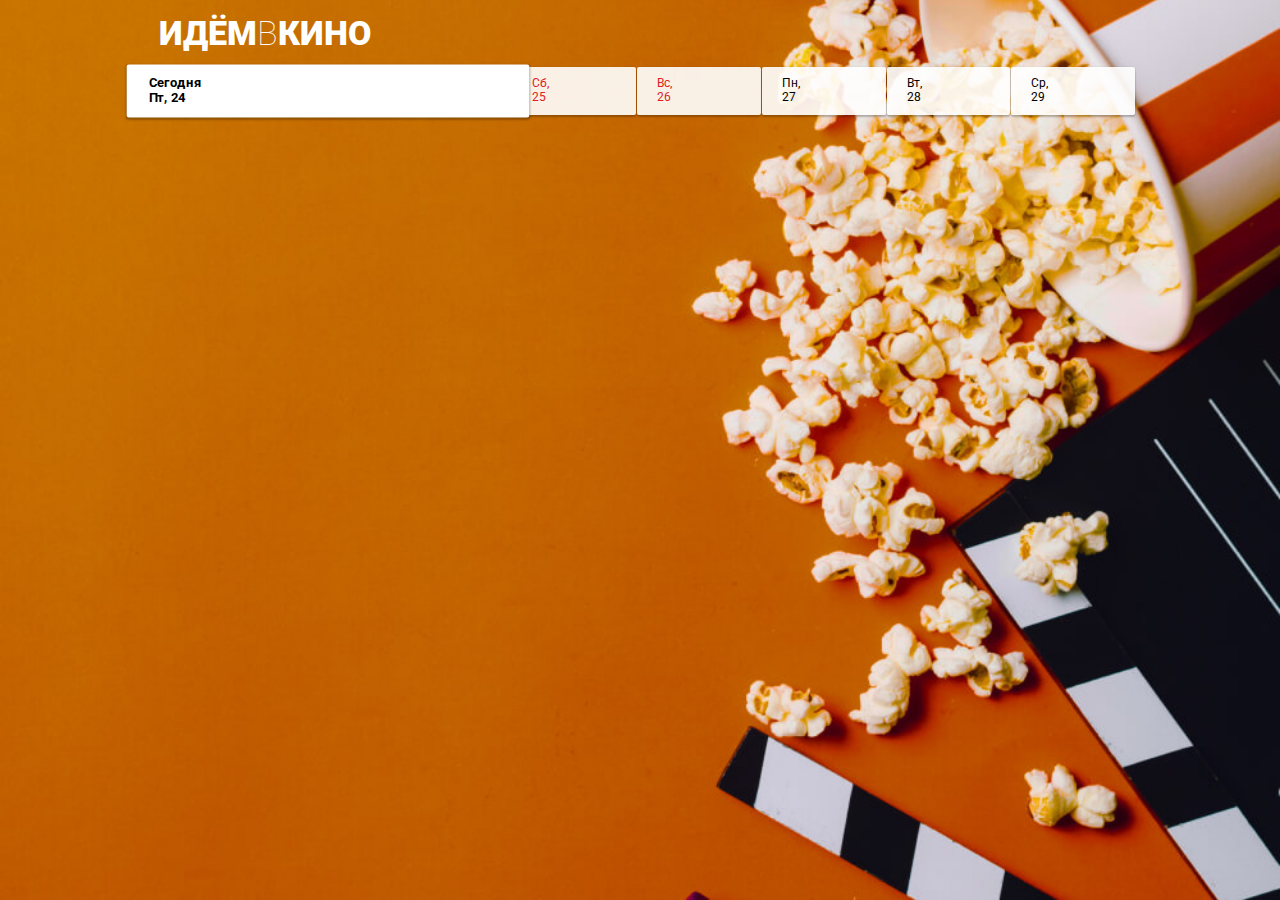
<file: index.html>
<!DOCTYPE html>
<html lang="ru">

<head>
  <meta charset="UTF-8">
  <meta name="viewport" content="width=device-width, initial-scale=1.0">
  <meta http-equiv="X-UA-Compatible" content="ie=edge">
  <title>ИдёмВКино</title>
  <link rel="stylesheet" href="client/css/normalize.css">
  <link rel="stylesheet" href="client/css/styles.css">
  <link href="https://fonts.googleapis.com/css?family=Roboto:100,300,400,500,700,900&amp;subset=cyrillic,cyrillic-ext,latin-ext" rel="stylesheet">
</head>

<body>
  <header class="page-header">
    <h1 class="page-header__title">Идём<span>в</span>кино</h1>
  </header>
  
  <nav class="page-nav">
    <a class="page-nav__day page-nav__day_chosen" href="#">
      <span class="page-nav__day-week"></span><span class="page-nav__day-number"></span>
    </a>
    <a class="page-nav__day" href="#">
      <span class="page-nav__day-week"></span><span class="page-nav__day-number"></span>
    </a>
    <a class="page-nav__day" href="#">
      <span class="page-nav__day-week"></span><span class="page-nav__day-number"></span>
    </a>
    <a class="page-nav__day" href="#">
      <span class="page-nav__day-week"></span><span class="page-nav__day-number"></span>
    </a>
    <a class="page-nav__day" href="#">
      <span class="page-nav__day-week"></span><span class="page-nav__day-number"></span>
    </a>
    <a class="page-nav__day" href="#">
      <span class="page-nav__day-week"></span><span class="page-nav__day-number"></span>
    </a>
  </nav>
  
  <main>
    <!-- <section class="movie">
      <div class="movie__info">
        <div class="movie__poster">
          <img class="movie__poster-image" alt="Звёздные войны постер" src="i/poster1.jpg">
        </div>
        <div class="movie__description">
          <h2 class="movie__title">Звёздные войны XXIII: Атака клонированных клонов</h2>
          <p class="movie__synopsis">Две сотни лет назад малороссийские хутора разоряла шайка нехристей-ляхов во главе с могущественным колдуном.</p>
          <p class="movie__data">
            <span class="movie__data-duration">130 минут</span>
            <span class="movie__data-origin">США</span>
          </p>
        </div>
      </div>  
      
      <div class="movie-seances__hall">
        <h3 class="movie-seances__hall-title">Зал 1</h3>
        <ul class="movie-seances__list">
          <li class="movie-seances__time-block"><a class="movie-seances__time" href="hall.html">10:20</a></li>
          <li class="movie-seances__time-block"><a class="movie-seances__time" href="hall.html">14:10</a></li>
          <li class="movie-seances__time-block"><a class="movie-seances__time" href="hall.html">18:40</a></li>
          <li class="movie-seances__time-block"><a class="movie-seances__time" href="hall.html">22:00</a></li>
        </ul>
      </div>
      <div class="movie-seances__hall">
        <h3 class="movie-seances__hall-title">Зал 2</h3>
        <ul class="movie-seances__list">
          <li class="movie-seances__time-block"><a class="movie-seances__time" href="hall.html">11:15</a></li>
          <li class="movie-seances__time-block"><a class="movie-seances__time" href="hall.html">14:40</a></li>
          <li class="movie-seances__time-block"><a class="movie-seances__time" href="hall.html">16:00</a></li>
          <li class="movie-seances__time-block"><a class="movie-seances__time" href="hall.html">18:30</a></li>
          <li class="movie-seances__time-block"><a class="movie-seances__time" href="hall.html">21:00</a></li>
          <li class="movie-seances__time-block"><a class="movie-seances__time" href="hall.html">23:30</a></li>     
        </ul>
      </div>      
    </section>
    
    <section class="movie">
      <div class="movie__info">      
        <div class="movie__poster">
          <img class="movie__poster-image" alt="Альфа постер" src="i/poster2.jpg">
        </div>
        <div class="movie__description">        
          <h2 class="movie__title">Альфа</h2>
          <p class="movie__synopsis">20 тысяч лет назад Земля была холодным и неуютным местом, в котором смерть подстерегала человека на каждом шагу.</p>
          <p class="movie__data">
            <span class="movie__data-duration">96 минут</span>
            <span class="movie__data-origin">Франция</span>
          </p>
        </div>    
      </div>  
      <div class="movie-seances__hall">
        <h3 class="movie-seances__hall-title">Зал 1</h3>
        <ul class="movie-seances__list">
          <li class="movie-seances__time-block"><a class="movie-seances__time" href="hall.html">10:20</a></li>
          <li class="movie-seances__time-block"><a class="movie-seances__time" href="hall.html">14:10</a></li>
          <li class="movie-seances__time-block"><a class="movie-seances__time" href="hall.html">18:40</a></li>
          <li class="movie-seances__time-block"><a class="movie-seances__time" href="hall.html">22:00</a></li>
        </ul>
      </div>
      <div class="movie-seances__hall">
        <h3 class="movie-seances__hall-title">Зал 2</h3>
        <ul class="movie-seances__list">
          <li class="movie-seances__time-block"><a class="movie-seances__time" href="hall.html">11:15</a></li>
          <li class="movie-seances__time-block"><a class="movie-seances__time" href="hall.html">14:40</a></li>
          <li class="movie-seances__time-block"><a class="movie-seances__time" href="hall.html">16:00</a></li>
          <li class="movie-seances__time-block"><a class="movie-seances__time" href="hall.html">18:30</a></li>
          <li class="movie-seances__time-block"><a class="movie-seances__time" href="hall.html">21:00</a></li>
          <li class="movie-seances__time-block"><a class="movie-seances__time" href="hall.html">23:30</a></li>     
        </ul>
      </div>      
    </section>   
    
    <section class="movie">
      <div class="movie__info">      
        <div class="movie__poster">
          <img class="movie__poster-image" alt="Хищник постер" src="i/poster2.jpg">
        </div>
        <div class="movie__description">        
          <h2 class="movie__title">Хищник</h2>
          <p class="movie__synopsis">Самые опасные хищники Вселенной, прибыв из глубин космоса, высаживаются на улицах маленького городка, чтобы начать свою кровавую охоту. Генетически модернизировав себя с помощью ДНК других видов, охотники стали ещё сильнее, умнее и беспощаднее.</p>
          <p class="movie__data">
            <span class="movie__data-duration">101 минута</span>
            <span class="movie__data-origin">Канада, США</span>
          </p>
        </div>    
      </div>  
      <div class="movie-seances__hall">
        <h3 class="movie-seances__hall-title">Зал 1</h3>
        <ul class="movie-seances__list">
          <li class="movie-seances__time-block"><a class="movie-seances__time" href="hall.html">09:00</a></li>
          <li class="movie-seances__time-block"><a class="movie-seances__time" href="hall.html">10:10</a></li>
          <li class="movie-seances__time-block"><a class="movie-seances__time" href="hall.html">12:55</a></li>
          <li class="movie-seances__time-block"><a class="movie-seances__time" href="hall.html">14:15</a></li>
          <li class="movie-seances__time-block"><a class="movie-seances__time" href="hall.html">14:50</a></li>
          <li class="movie-seances__time-block"><a class="movie-seances__time" href="hall.html">16:30</a></li>
          <li class="movie-seances__time-block"><a class="movie-seances__time" href="hall.html">18:00</a></li>
          <li class="movie-seances__time-block"><a class="movie-seances__time" href="hall.html">18:50</a></li>
          <li class="movie-seances__time-block"><a class="movie-seances__time" href="hall.html">19:50</a></li>
          <li class="movie-seances__time-block"><a class="movie-seances__time" href="hall.html">20:55</a></li>
          <li class="movie-seances__time-block"><a class="movie-seances__time" href="hall.html">22:00</a></li>
        </ul>
      </div>     
    </section>      -->
  </main>
  <script src = "client/js/requests.js" defer></script>
  <script src="client/js/index.js" defer></script>
</body>
</html>
</file>
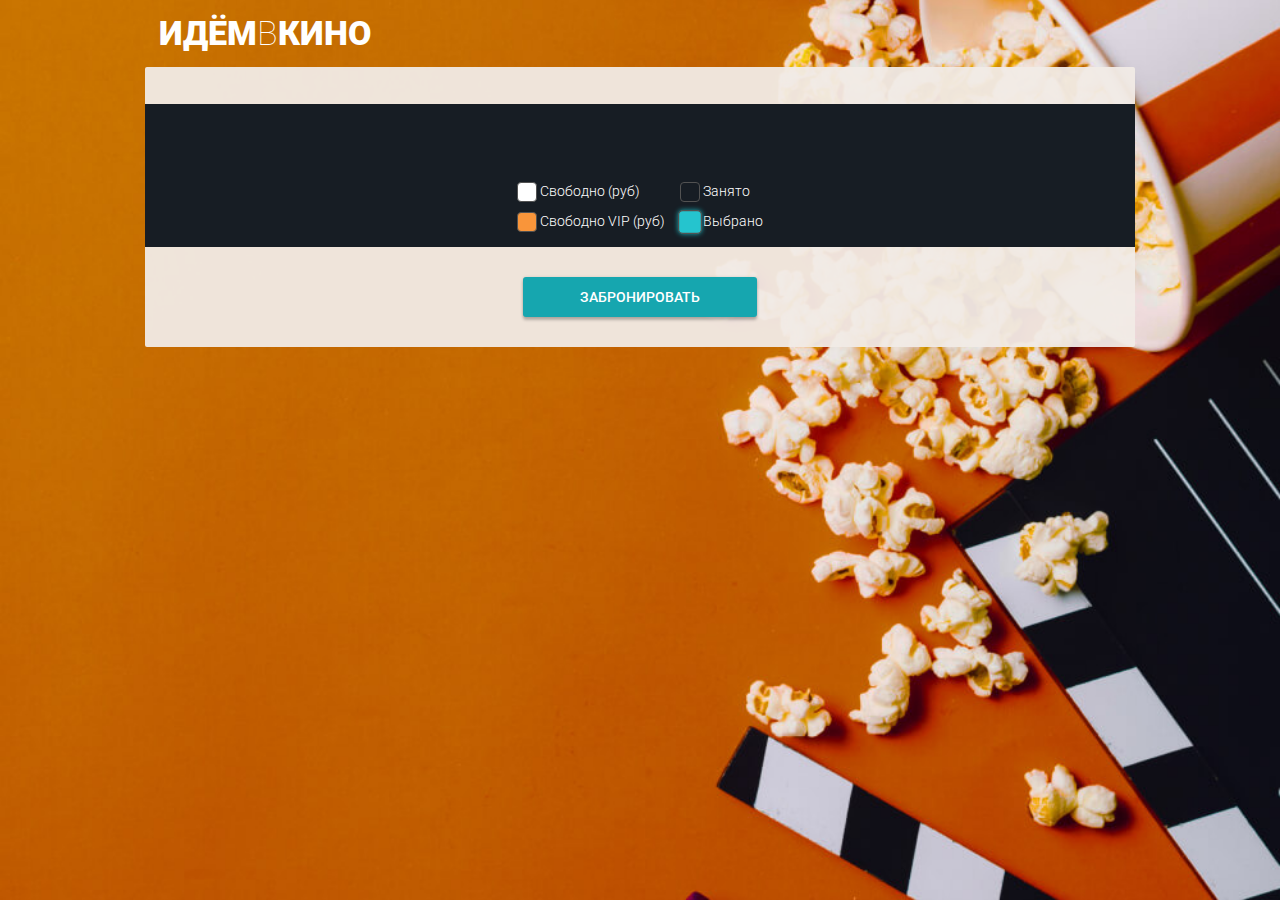
<file: client/hall.html>
<!DOCTYPE html>
<html lang="ru">

<head>
  <meta charset="UTF-8">
  <meta name="viewport" content="width=device-width, initial-scale=1.0">
  <meta http-equiv="X-UA-Compatible" content="ie=edge">
  <title>ИдёмВКино</title>
  <link rel="stylesheet" href="css/normalize.css">
  <link rel="stylesheet" href="css/styles.css">
  <link href="https://fonts.googleapis.com/css?family=Roboto:100,300,400,500,700,900&amp;subset=cyrillic,cyrillic-ext,latin-ext" rel="stylesheet">
  <script src="js/hall.js" defer></script>
</head>

<body>
  <header class="page-header">
    <h1 class="page-header__title">Идём<span>в</span>кино</h1>
  </header>
  
  <main>
    <section class="buying">
      <div class="buying__info">
        <div class="buying__info-description">
          <h2 class="buying__info-title"></h2>
          <p class="buying__info-start"></p>
          <p class="buying__info-hall"></p>          
        </div>
        <div class="buying__info-hint">
          <p>Тапните дважды,<br>чтобы увеличить</p>
        </div>
      </div>
      <div class="conf-step">
        <div class="conf-step__wrapper">
          <!-- <div class="conf-step__row">
            <span class="conf-step__chair conf-step__chair_disabled"></span><span class="conf-step__chair conf-step__chair_disabled"></span>
            <span class="conf-step__chair conf-step__chair_disabled"></span><span class="conf-step__chair conf-step__chair_disabled"></span>
              <span class="conf-step__chair conf-step__chair_disabled"></span><span class="conf-step__chair conf-step__chair_standart"></span>
              <span class="conf-step__chair conf-step__chair_standart"></span><span class="conf-step__chair conf-step__chair_disabled"></span>
              <span class="conf-step__chair conf-step__chair_disabled"></span><span class="conf-step__chair conf-step__chair_disabled"></span>
            <span class="conf-step__chair conf-step__chair_disabled"></span><span class="conf-step__chair conf-step__chair_disabled"></span>
            </div>  

            <div class="conf-step__row">
              <span class="conf-step__chair conf-step__chair_disabled"></span><span class="conf-step__chair conf-step__chair_disabled"></span>
              <span class="conf-step__chair conf-step__chair_disabled"></span><span class="conf-step__chair conf-step__chair_disabled"></span>
              <span class="conf-step__chair conf-step__chair_taken"></span><span class="conf-step__chair conf-step__chair_standart"></span>
              <span class="conf-step__chair conf-step__chair_standart"></span><span class="conf-step__chair conf-step__chair_standart"></span>
              <span class="conf-step__chair conf-step__chair_disabled"></span><span class="conf-step__chair conf-step__chair_disabled"></span>
              <span class="conf-step__chair conf-step__chair_disabled"></span><span class="conf-step__chair conf-step__chair_disabled"></span>
            </div>  

            <div class="conf-step__row">
              <span class="conf-step__chair conf-step__chair_disabled"></span><span class="conf-step__chair conf-step__chair_standart"></span>
              <span class="conf-step__chair conf-step__chair_standart"></span><span class="conf-step__chair conf-step__chair_standart"></span>
              <span class="conf-step__chair conf-step__chair_standart"></span><span class="conf-step__chair conf-step__chair_standart"></span>
              <span class="conf-step__chair conf-step__chair_standart"></span><span class="conf-step__chair conf-step__chair_standart"></span>
              <span class="conf-step__chair conf-step__chair_standart"></span><span class="conf-step__chair conf-step__chair_disabled"></span>
              <span class="conf-step__chair conf-step__chair_disabled"></span><span class="conf-step__chair conf-step__chair_disabled"></span>
            </div>  

            <div class="conf-step__row">
              <span class="conf-step__chair conf-step__chair_standart"></span><span class="conf-step__chair conf-step__chair_standart"></span>
              <span class="conf-step__chair conf-step__chair_standart"></span><span class="conf-step__chair conf-step__chair_standart"></span>
              <span class="conf-step__chair conf-step__chair_standart"></span><span class="conf-step__chair conf-step__chair_vip"></span>
              <span class="conf-step__chair conf-step__chair_vip"></span><span class="conf-step__chair conf-step__chair_standart"></span>
              <span class="conf-step__chair conf-step__chair_standart"></span><span class="conf-step__chair conf-step__chair_disabled"></span>
              <span class="conf-step__chair conf-step__chair_disabled"></span><span class="conf-step__chair conf-step__chair_disabled"></span>
            </div>  

            <div class="conf-step__row">
              <span class="conf-step__chair conf-step__chair_standart"></span><span class="conf-step__chair conf-step__chair_standart"></span>
              <span class="conf-step__chair conf-step__chair_standart"></span><span class="conf-step__chair conf-step__chair_standart"></span>
              <span class="conf-step__chair conf-step__chair_vip"></span><span class="conf-step__chair conf-step__chair_vip"></span>
              <span class="conf-step__chair conf-step__chair_vip"></span><span class="conf-step__chair conf-step__chair_vip"></span>
              <span class="conf-step__chair conf-step__chair_standart"></span><span class="conf-step__chair conf-step__chair_disabled"></span>
              <span class="conf-step__chair conf-step__chair_disabled"></span><span class="conf-step__chair conf-step__chair_disabled"></span>
            </div>  

            <div class="conf-step__row">
              <span class="conf-step__chair conf-step__chair_standart"></span><span class="conf-step__chair conf-step__chair_standart"></span>
              <span class="conf-step__chair conf-step__chair_standart"></span><span class="conf-step__chair conf-step__chair_standart"></span>
              <span class="conf-step__chair conf-step__chair_vip"></span><span class="conf-step__chair conf-step__chair_taken"></span>
              <span class="conf-step__chair conf-step__chair_taken"></span><span class="conf-step__chair conf-step__chair_taken"></span>
              <span class="conf-step__chair conf-step__chair_standart"></span><span class="conf-step__chair conf-step__chair_disabled"></span>
              <span class="conf-step__chair conf-step__chair_disabled"></span><span class="conf-step__chair conf-step__chair_disabled"></span>
            </div>  

            <div class="conf-step__row">
              <span class="conf-step__chair conf-step__chair_standart"></span><span class="conf-step__chair conf-step__chair_standart"></span>
              <span class="conf-step__chair conf-step__chair_standart"></span><span class="conf-step__chair conf-step__chair_standart"></span>
              <span class="conf-step__chair conf-step__chair_vip"></span><span class="conf-step__chair conf-step__chair_taken"></span>
              <span class="conf-step__chair conf-step__chair_taken"></span><span class="conf-step__chair conf-step__chair_vip"></span>
              <span class="conf-step__chair conf-step__chair_standart"></span><span class="conf-step__chair conf-step__chair_disabled"></span>
              <span class="conf-step__chair conf-step__chair_disabled"></span><span class="conf-step__chair conf-step__chair_disabled"></span>
            </div>  

            <div class="conf-step__row">
              <span class="conf-step__chair conf-step__chair_standart"></span><span class="conf-step__chair conf-step__chair_standart"></span>
              <span class="conf-step__chair conf-step__chair_standart"></span><span class="conf-step__chair conf-step__chair_standart"></span>
              <span class="conf-step__chair conf-step__chair_standart"></span><span class="conf-step__chair conf-step__chair_selected"></span>
              <span class="conf-step__chair conf-step__chair_selected"></span><span class="conf-step__chair conf-step__chair_standart"></span>
              <span class="conf-step__chair conf-step__chair_standart"></span><span class="conf-step__chair conf-step__chair_disabled"></span>
              <span class="conf-step__chair conf-step__chair_disabled"></span><span class="conf-step__chair conf-step__chair_disabled"></span>
            </div>  

            <div class="conf-step__row">
              <span class="conf-step__chair conf-step__chair_standart"></span><span class="conf-step__chair conf-step__chair_taken"></span>
              <span class="conf-step__chair conf-step__chair_standart"></span><span class="conf-step__chair conf-step__chair_taken"></span>
              <span class="conf-step__chair conf-step__chair_standart"></span><span class="conf-step__chair conf-step__chair_taken"></span>
              <span class="conf-step__chair conf-step__chair_standart"></span><span class="conf-step__chair conf-step__chair_standart"></span>
              <span class="conf-step__chair conf-step__chair_standart"></span><span class="conf-step__chair conf-step__chair_standart"></span>
              <span class="conf-step__chair conf-step__chair_standart"></span><span class="conf-step__chair conf-step__chair_standart"></span>
            </div>  

            <div class="conf-step__row">
              <span class="conf-step__chair conf-step__chair_standart"></span><span class="conf-step__chair conf-step__chair_standart"></span>
              <span class="conf-step__chair conf-step__chair_standart"></span><span class="conf-step__chair conf-step__chair_standart"></span>
              <span class="conf-step__chair conf-step__chair_standart"></span><span class="conf-step__chair conf-step__chair_taken"></span>
              <span class="conf-step__chair conf-step__chair_taken"></span><span class="conf-step__chair conf-step__chair_taken"></span>
              <span class="conf-step__chair conf-step__chair_standart"></span><span class="conf-step__chair conf-step__chair_standart"></span>
              <span class="conf-step__chair conf-step__chair_standart"></span><span class="conf-step__chair conf-step__chair_standart"></span>
            </div> -->
        </div>
        <div class="conf-step__legend">
          <div class="col">
            <p class="conf-step__legend-price"><span class="conf-step__chair conf-step__chair_standart"></span> Свободно (<span class="conf-step__legend-value price-standart"></span>руб)</p>
            <p class="conf-step__legend-price"><span class="conf-step__chair conf-step__chair_vip"></span> Свободно VIP (<span class="conf-step__legend-value price-vip"></span>руб)</p>            
          </div>
          <div class="col">
            <p class="conf-step__legend-price"><span class="conf-step__chair conf-step__chair_taken"></span> Занято</p>
            <p class="conf-step__legend-price"><span class="conf-step__chair conf-step__chair_selected"></span> Выбрано</p>                    
          </div>
        </div>
      </div>
      <button class="acceptin-button"  >Забронировать</button>
    </section>     
  </main>
  <script src="js/requests.js" defer></script>

</body>
</html>
</file>
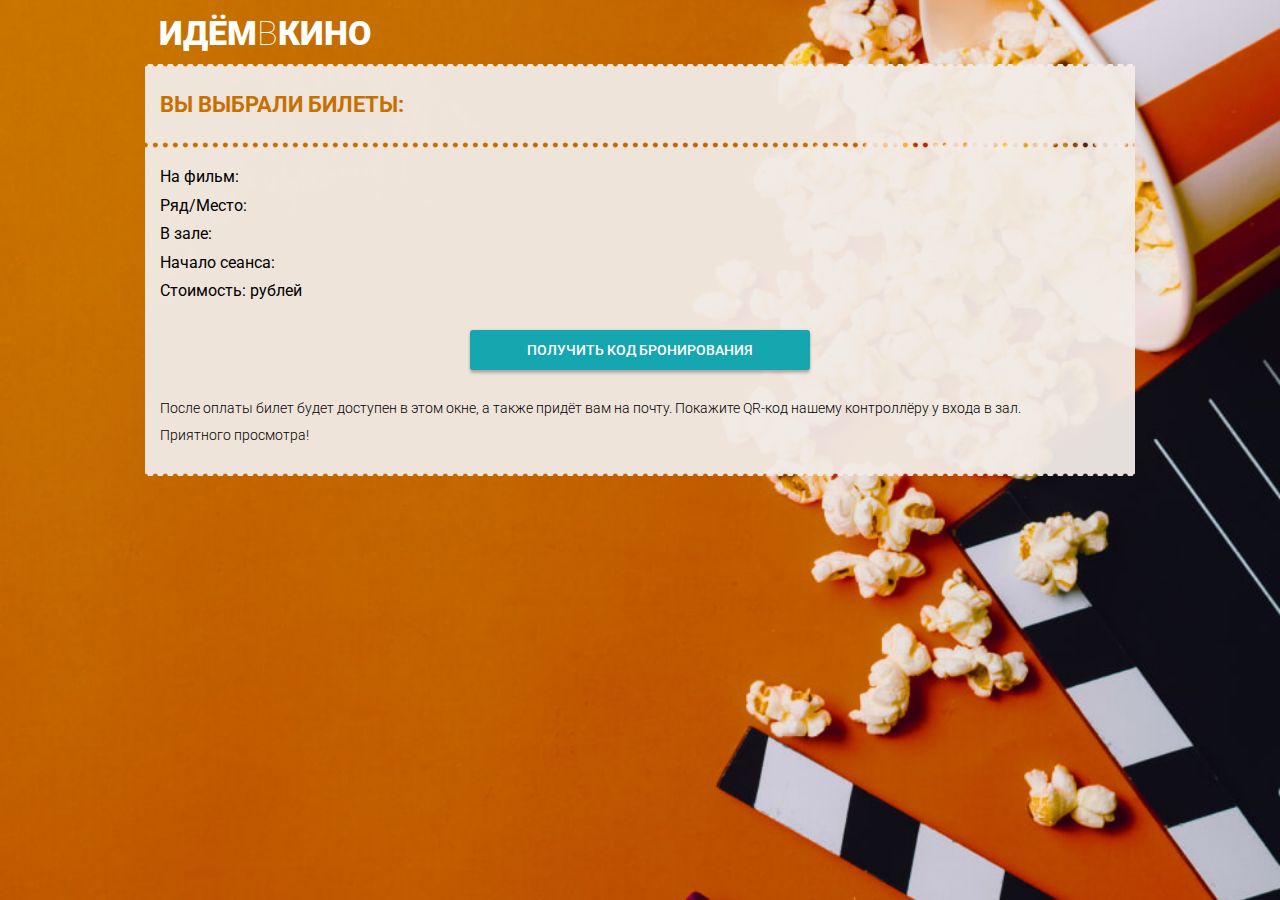
<file: client/payment.html>
<!DOCTYPE html>
<html lang="ru">

<head>
  <meta charset="UTF-8">
  <meta name="viewport" content="width=device-width, initial-scale=1.0">
  <meta http-equiv="X-UA-Compatible" content="ie=edge">
  <title>ИдёмВКино</title>
  <link rel="stylesheet" href="css/normalize.css">
  <link rel="stylesheet" href="css/styles.css">
  <link href="https://fonts.googleapis.com/css?family=Roboto:100,300,400,500,700,900&amp;subset=cyrillic,cyrillic-ext,latin-ext" rel="stylesheet">
</head>

<body>
  <header class="page-header">
    <h1 class="page-header__title">Идём<span>в</span>кино</h1>
  </header>
  
  <main>
    <section class="ticket">
      
      <header class="tichet__check">
        <h2 class="ticket__check-title">Вы выбрали билеты:</h2>
      </header>
      
      <div class="ticket__info-wrapper">
        <p class="ticket__info">На фильм: <span class="ticket__details ticket__title"></span></p>
        <p class="ticket__info">Ряд/Место: <span class="ticket__details ticket__chairs"></span></p>
        <p class="ticket__info">В зале: <span class="ticket__details ticket__hall"></span></p>
        <p class="ticket__info">Начало сеанса: <span class="ticket__details ticket__start"></span></p>
        <p class="ticket__info">Стоимость: <span class="ticket__details ticket__cost"></span> рублей</p>

        <button class="acceptin-button" onclick="location.href='ticket.html'" >Получить код бронирования</button>

        <p class="ticket__hint">После оплаты билет будет доступен в этом окне, а также придёт вам на почту. Покажите QR-код нашему контроллёру у входа в зал.</p>
        <p class="ticket__hint">Приятного просмотра!</p>
      </div>
    </section>     
  </main>
  <script src="js/requests.js"></script>
  <script src="js/payment.js"></script>
</body>
</html>
</file>
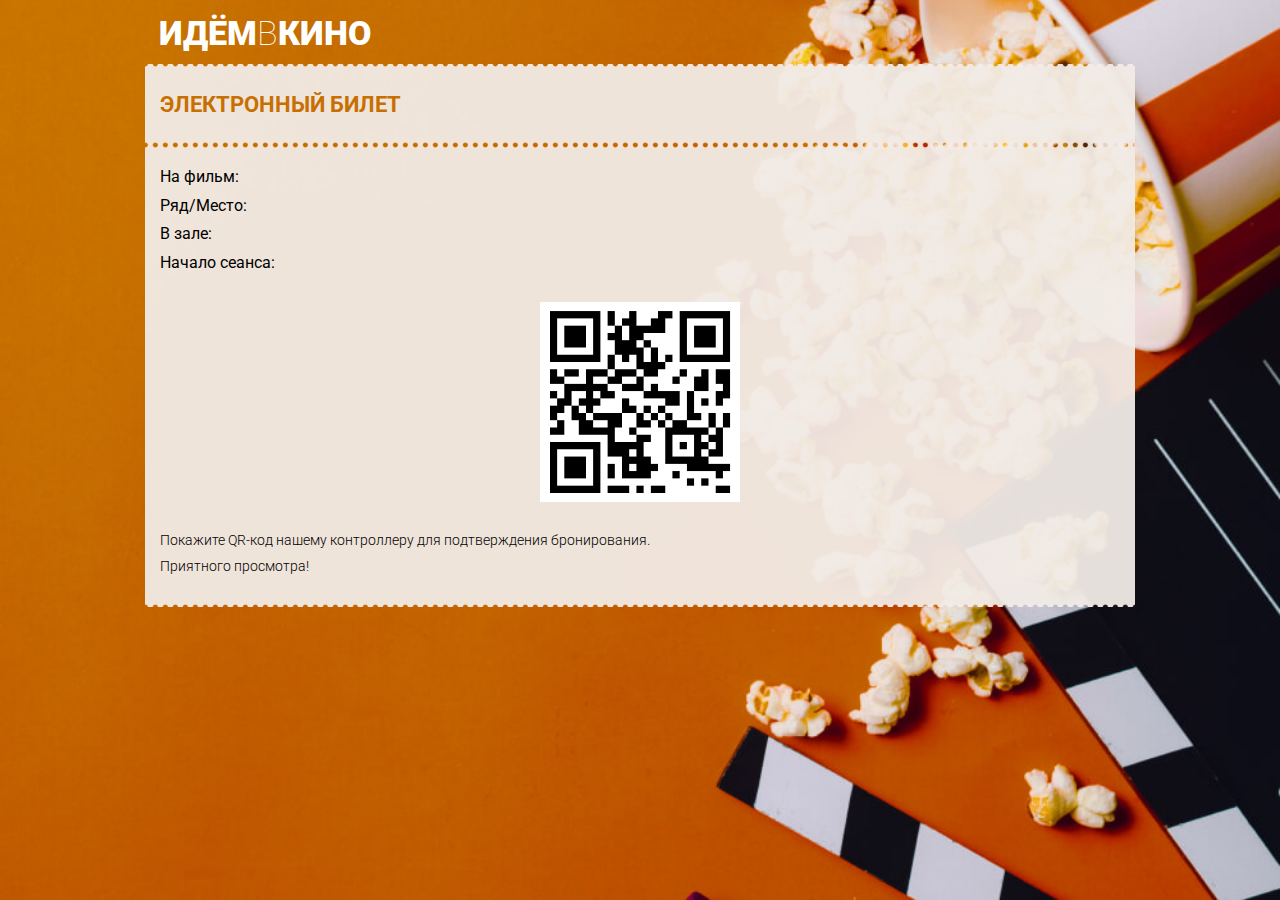
<file: client/ticket.html>
<!DOCTYPE html>
<html lang="ru">

<head>
  <meta charset="UTF-8">
  <meta name="viewport" content="width=device-width, initial-scale=1.0">
  <meta http-equiv="X-UA-Compatible" content="ie=edge">
  <title>ИдёмВКино</title>
  <link rel="stylesheet" href="css/normalize.css">
  <link rel="stylesheet" href="css/styles.css">
  <link href="https://fonts.googleapis.com/css?family=Roboto:100,300,400,500,700,900&amp;subset=cyrillic,cyrillic-ext,latin-ext" rel="stylesheet">
  <script src="js/QRCreator.js" defer></script>
</head>

<body>
  <header class="page-header">
    <h1 class="page-header__title">Идём<span>в</span>кино</h1>
  </header>
  
  <main>
    <section class="ticket">
      
      <header class="tichet__check">
        <h2 class="ticket__check-title">Электронный билет</h2>
      </header>
      
      <div class="ticket__info-wrapper">
        <p class="ticket__info">На фильм: <span class="ticket__details ticket__title"></span></p>
        <p class="ticket__info">Ряд/Место: <span class="ticket__details ticket__chairs"></span></p>
        <p class="ticket__info">В зале: <span class="ticket__details ticket__hall"></span></p>
        <p class="ticket__info">Начало сеанса: <span class="ticket__details ticket__start"></span></p>

        <img class="ticket__info-qr" src="i/qr-code.png">

        <p class="ticket__hint">Покажите QR-код нашему контроллеру для подтверждения бронирования.</p>
        <p class="ticket__hint">Приятного просмотра!</p>
      </div>
    </section>     
  </main>
  <script src="js/requests.js"></script>
  <script src="js/ticket.js"></script>
</body>
</html>
</file>
<file: client/css/styles.css>
@charset "UTF-8";
* {
  margin: 0;
  padding: 0;
  box-sizing: border-box;
}

html {
  font-family: "Roboto", sans-serif;
  font-size: 62.5%;
}

body {
  background-image: url("../i/background.jpg");
  background-size: cover;
  background-attachment: fixed;
  background-position: right;
}

.page-header {
  padding: 1.4rem;
}

.page-header__title {
  margin: 0;
  font-weight: 900;
  font-size: 3.4rem;
  color: #FFFFFF;
  text-transform: uppercase;
}
.page-header__title span {
  font-weight: 100;
}

/* ~~~~~~~~~~~~ Главная ~~~~~~~~~~~~ */
.page-nav {
  position: sticky;
  top: 2px;
  padding-bottom: 1rem;
  display: flex;
  flex-wrap: nowrap;
  align-items: stretch;
  color: #000000;
  z-index: 10;
}
.page-nav .page-nav__day {
  flex-basis: calc(100% / 8);
  font-size: 1.2rem;
  padding: 1rem;
  background: rgba(255, 255, 255, 0.9);
  box-shadow: 0px 2px 2px rgba(0, 0, 0, 0.24), 0px 0px 2px rgba(0, 0, 0, 0.12);
  border-radius: 2px;
  text-decoration: none;
  color: #000000;
}
.page-nav .page-nav__day + .page-nav__day {
  margin-left: 1px;
}
.page-nav .page-nav__day .page-nav__day-week::after {
  content: ',';
}
.page-nav .page-nav__day .page-nav__day-number::before {
  content: ' ';
}
.page-nav .page-nav__day .page-nav__day-week, .page-nav .page-nav__day .page-nav__day-number {
  display: block;
}
.page-nav .page-nav__day_chosen {
  flex-grow: 1;
  background-color: #FFFFFF;
  font-weight: 700;
  transform: scale(1.1);
}
.page-nav .page-nav__day_weekend {
  color: #DE2121;
}
.page-nav .page-nav__day_next {
  text-align: center;
}
.page-nav .page-nav__day_next::before {
  content: '>';
  font-family: monospace;
  font-weight: 700;
  font-size: 2.4rem;
}
.page-nav .page-nav__day_today .page-nav__day-week::before {
  content: 'Сегодня';
  display: block;
}
.page-nav .page-nav__day_today .page-nav__day-week, .page-nav .page-nav__day_today .page-nav__day-number {
  display: inline;
}

.movie {
  position: relative;
  padding: 1.5rem;
  margin-top: 3rem;
  background: rgba(241, 235, 230, 0.95);
  color: #000000;
}
.movie .movie__info {
  display: flex;
}
.movie .movie__poster {
  position: relative;
  width: 12.5rem;
  height: 17.5rem;
  /*    left: 1.5rem;
      top: -1.5rem;*/
}
.movie .movie__poster .movie__poster-image {
  position: relative;
  top: -3rem;
  width: 12.5rem;
  height: 17.5rem;
}
.movie .movie__poster::after {
  content: '';
  display: block;
  position: absolute;
  right: -0.7rem;
  top: -3rem;
  border: 1.5rem solid transparent;
  border-bottom: 0 solid transparent;
  border-right: 0 solid transparent;
  border-left: 0.7rem solid #772720;
}
.movie .movie__description {
  flex-grow: 1;
  padding-left: 1.5rem;
}
.movie .movie__title {
  font-weight: 700;
  font-size: 1.6rem;
}
.movie .movie__synopsis {
  font-size: 1.4rem;
  margin-top: 1rem;
}
.movie .movie__data {
  font-size: 1.4rem;
  font-weight: 300;
  margin-top: 1rem;
}
.movie .movie-seances__hall + .movie-seances__hall {
  margin-top: 2rem;
}
.movie .movie-seances__hall .movie-seances__hall-title {
  font-weight: 700;
  font-size: 1.6rem;
}
.movie .movie-seances__hall .movie-seances__list {
  margin-top: 0.7rem;
  font-size: 0;
}
.movie .movie-seances__hall .movie-seances__time-block {
  display: inline-block;
  margin-bottom: 4px;
}
.movie .movie-seances__hall .movie-seances__time-block:nth-last-of-type(n + 1) {
  margin-right: 4px;
}
.movie .movie-seances__hall .movie-seances__time {
  display: block;
  padding: 8px;
  box-shadow: 0px 2px 2px rgba(0, 0, 0, 0.24), 0px 0px 2px rgba(0, 0, 0, 0.12);
  border-radius: 2px;
  background-color: #FFFFFF;
  color: #000000;
  text-decoration: none;
  font-size: 1.5rem;
}

/* ~~~~~~~~~~~~ Кинозал ~~~~~~~~~~~~ */
.acceptin-button {
  display: block;
  margin: 3rem auto 0;
  box-shadow: 0px 3px 3px rgba(0, 0, 0, 0.24), 0px 0px 3px rgba(0, 0, 0, 0.12);
  border-radius: 3px;
  border: none;
  padding: 12px 57px;
  text-transform: uppercase;
  font-weight: 500;
  font-size: 1.4rem;
  background-color: #16A6AF;
  color: #FFFFFF;
}

.buying {
  width: 100%;
  height: 100%;
  background-color: rgba(241, 235, 230, 0.95);
  padding-bottom: 3rem;
}

.buying__info {
  display: flex;
  align-items: center;
  justify-content: space-between;
  padding: 1.5rem;
}
.buying__info .buying__info-description {
  padding-right: 1.5rem;
}
.buying__info .buying__info-title, .buying__info .buying__info-hall {
  font-size: 1.6rem;
  font-weight: 700;
}
.buying__info .buying__info-start {
  font-size: 1.4rem;
  font-weight: 300;
  margin: 0.7rem 0;
}
.buying__info .buying__info-hint {
  position: relative;
  font-weight: 300;
  font-size: 1.4rem;
  text-align: center;
}
.buying__info .buying__info-hint p {
  position: relative;
  width: 10rem;
}
.buying__info .buying__info-hint p::before {
  content: '';
  position: absolute;
  left: -1rem;
  top: calc(50% - 1.6rem);
  display: block;
  width: 2.4rem;
  height: 3.2rem;
  background-image: url(../i/hint.png);
  background-size: 2.4rem 3.2rem;
}

.conf-step {
  text-align: center;
  background-color: #171D24;
  padding: 1.5rem 3rem 1.5rem;
}

.conf-step__wrapper {
  font-size: 0;
  display: inline-block;
  background-image: url(../i/screen.png);
  background-position: top;
  background-repeat: no-repeat;
  background-size: 100%;
  padding-top: 3rem;
}
.conf-step__wrapper::before {
  content: '';
}

.conf-step__row + .conf-step__row {
  margin-top: 4px;
}

.conf-step__chair {
  display: inline-block;
  vertical-align: middle;
  width: 2rem;
  height: 2rem;
  border: 1px solid #525252;
  box-sizing: border-box;
  border-radius: 4px;
}
.conf-step__chair:not(:first-of-type) {
  margin-left: 4px;
}

.conf-step__chair_disabled {
  opacity: 0;
}

.conf-step__chair_standart {
  background-color: #FFFFFF;
}

.conf-step__chair_vip {
  background-color: #F9953A;
}

.conf-step__chair_taken {
  background-color: transparent;
}

.conf-step__chair_selected {
  background-color: #25C4CE;
  box-shadow: 0px 0px 4px #16A6AF;
  transform: scale(1.2);
}

.conf-step__legend {
  padding-top: 3rem;
  font-size: 1.4rem;
  font-weight: 300;
  color: #FFFFFF;
  display: flex;
  flex-wrap: nowrap;
  text-align: left;
}
.conf-step__legend .col {
  max-width: 25rem;
}
.conf-step__legend .col:first-of-type {
  padding-right: 1.5rem;
  margin-left: auto;
}
.conf-step__legend .col:last-of-type {
  margin-right: auto;
}
.conf-step__legend .conf-step__legend-price + .conf-step__legend-price {
  margin-top: 1rem;
}

/* ~~~~~~~~~~~~ Билет ~~~~~~~~~~~~ */
.tichet__check, .ticket__info-wrapper {
  padding-left: 1.5rem;
  padding-right: 1.5rem;
  background-color: rgba(241, 235, 230, 0.95);
}

.tichet__check {
  position: relative;
  padding-top: 2.5rem;
  padding-bottom: 2.5rem;
}
.tichet__check::before {
  content: '';
  display: block;
  position: absolute;
  top: -3px;
  left: 0;
  right: 0;
  height: 3px;
  background-image: url(../i/border-top.png);
  background-size: 10px 3px;
}
.tichet__check::after {
  content: '';
  display: block;
  position: absolute;
  bottom: -3px;
  left: 0;
  right: 0;
  height: 3px;
  background-image: url(../i/border-bottom.png);
  background-size: 10px 3px;
}

.ticket__info-wrapper {
  position: relative;
  margin-top: 6px;
  padding-top: 2rem;
  padding-bottom: 3rem;
}
.ticket__info-wrapper::before {
  content: '';
  display: block;
  position: absolute;
  top: -3px;
  left: 0;
  right: 0;
  height: 3px;
  background-image: url(../i/border-top.png);
  background-size: 10px 3px;
}
.ticket__info-wrapper::after {
  content: '';
  display: block;
  position: absolute;
  bottom: -3px;
  left: 0;
  right: 0;
  height: 3px;
  background-image: url(../i/border-bottom.png);
  background-size: 10px 3px;
}

.ticket__check-title {
  font-weight: 700;
  font-size: 2.2rem;
  text-transform: uppercase;
  color: #C76F00;
}

.ticket__info {
  font-size: 1.6rem;
  color: #000000;
}
.ticket__info + .ticket__info {
  margin-top: 1rem;
}

.ticket__details {
  font-weight: 700;
}

.ticket__hint {
  font-weight: 300;
  font-size: 1.4rem;
  margin-top: 3rem;
}
.ticket__hint + .ticket__hint {
  margin-top: 1rem;
}

.ticket__info-qr {
  display: block;
  margin: 3rem auto 0;
  width: 20rem;
  height: 20rem;
}

@media screen and (min-width: 479px) {
  .page-nav .page-nav__day {
    padding: 1rem 2rem;
  }
}
@media screen and (min-width: 990px) {
  .page-header, nav, main {
    width: 990px;
    margin: auto;
  }

  .movie, .buying {
    border-radius: 2px;
  }

  .buying__info-hint {
    display: none;
  }
}

.buying-transform {
  transform: scale(1.2);
}

/*================================================================*/

.movie .movie-seances__hall .acceptin-button-disabled {
 background-color: #888888;
 pointer-events: none
}

.acceptin-button:disabled {
  background-color: #888888;
  pointer-events: none
 }
</file>
